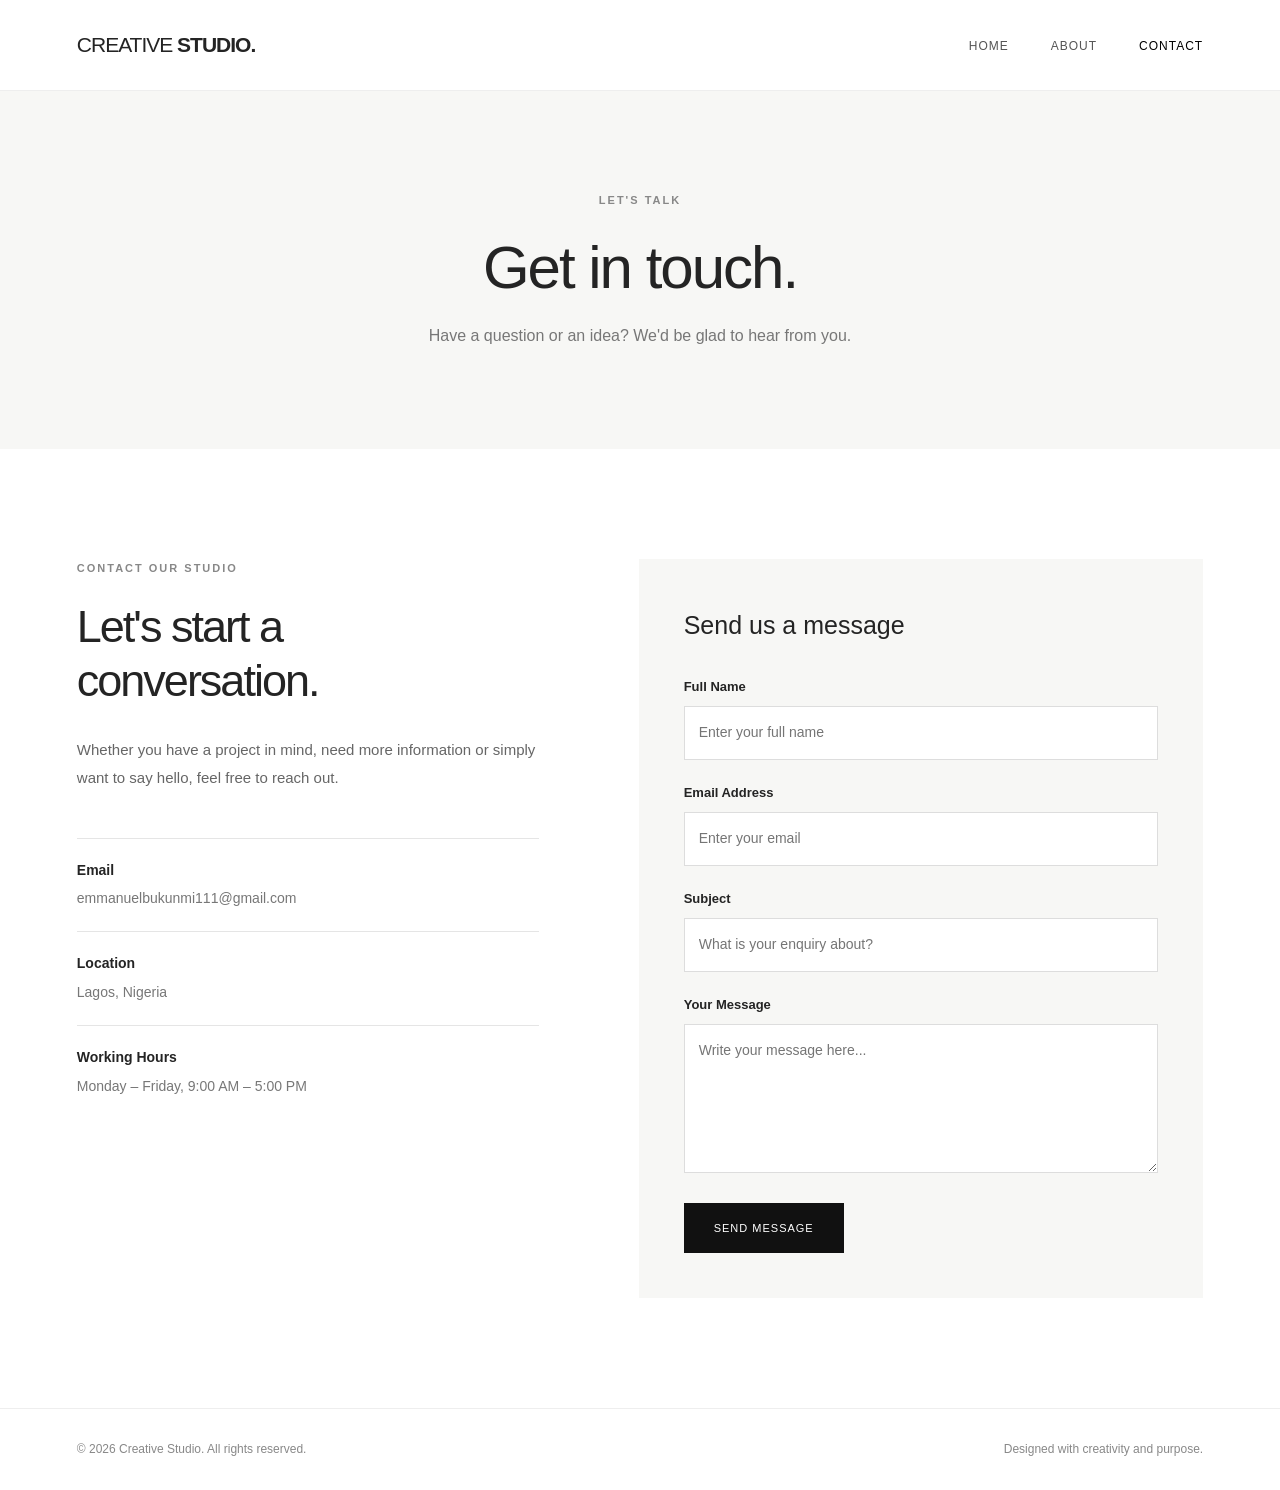
<file: contact.html>
<!doctype html>
<html lang="en">
  <head>
    <meta charset="UTF-8" />
    <meta name="viewport" content="width=device-width, initial-scale=1.0" />

    <meta
      name="description"
      content="Get in touch with Creative Studio for enquiries and project discussions."
    />

    <title>Contact | Creative Studio</title>

    <link rel="stylesheet" href="css/style.css" />
  </head>

  <body>
    <!-- HEADER -->
    <header class="site-header">
      <div class="header-container">
        <a href="index.html" class="logo"> CREATIVE <span>STUDIO.</span> </a>

        <nav aria-label="Main navigation">
          <ul class="nav-links">
            <li><a href="index.html">Home</a></li>
            <li><a href="about.html">About</a></li>

            <li>
              <a href="contact.html" aria-current="page">Contact</a>
            </li>
          </ul>
        </nav>
      </div>
    </header>

    <!-- MAIN CONTENT -->
    <main>
      <section class="page-heading">
        <div class="container">
          <p class="eyebrow">LET'S TALK</p>

          <h1>Get in touch.</h1>

          <p>Have a question or an idea? We'd be glad to hear from you.</p>
        </div>
      </section>

      <section class="contact-section container">
        <div class="contact-content">
          <p class="eyebrow">CONTACT OUR STUDIO</p>

          <h2>
            Let's start a
            <span>conversation.</span>
          </h2>

          <p>
            Whether you have a project in mind, need more information or simply
            want to say hello, feel free to reach out.
          </p>

          <div class="contact-details">
            <div>
              <h3>Email</h3>
              <p>emmanuelbukunmi111@gmail.com</p>
            </div>

            <div>
              <h3>Location</h3>
              <p>Lagos, Nigeria</p>
            </div>

            <div>
              <h3>Working Hours</h3>
              <p>Monday – Friday, 9:00 AM – 5:00 PM</p>
            </div>
          </div>
        </div>

        <div class="contact-form-wrapper">
          <h2>Send us a message</h2>

          <form action="#" method="post">
            <div class="form-group">
              <label for="name">Full Name</label>

              <input
                type="text"
                id="name"
                name="name"
                placeholder="Enter your full name"
                required
              />
            </div>

            <div class="form-group">
              <label for="email">Email Address</label>

              <input
                type="email"
                id="email"
                name="email"
                placeholder="Enter your email"
                required
              />
            </div>

            <div class="form-group">
              <label for="subject">Subject</label>

              <input
                type="text"
                id="subject"
                name="subject"
                placeholder="What is your enquiry about?"
                required
              />
            </div>

            <div class="form-group">
              <label for="message">Your Message</label>

              <textarea
                id="message"
                name="message"
                rows="5"
                placeholder="Write your message here..."
                required
              ></textarea>
            </div>

            <button type="submit" class="submit-button">SEND MESSAGE</button>
          </form>
        </div>
      </section>
    </main>

    <!-- FOOTER -->
    <footer class="site-footer">
      <div class="footer-container">
        <p>© 2026 Creative Studio. All rights reserved.</p>

        <p>Designed with creativity and purpose.</p>
      </div>
    </footer>
  </body>
</html>
</file>
<file: css/style.css>
/* =====================================
   CREATIVE STUDIO
   Main External Stylesheet
===================================== */


/* 1. GENERAL RESET */

* {
    margin: 0;
    padding: 0;
    box-sizing: border-box;
}

html {
    scroll-behavior: smooth;
}

body {
    font-family: Arial, Helvetica, sans-serif;
    background-color: #ffffff;
    color: #242424;
    line-height: 1.7;
    font-size: 15px;
}

img {
    display: block;
    max-width: 100%;
}

a {
    color: inherit;
    text-decoration: none;
}

ul {
    list-style: none;
}

button,
input,
textarea {
    font: inherit;
}


/* 2. SHARED LAYOUT */

.container {
    width: 88%;
    max-width: 1200px;
    margin: 0 auto;
}


/* 3. HEADER AND NAVIGATION */

.site-header {
    width: 100%;
    background: #ffffff;
    border-bottom: 1px solid #eeeeee;
}

.header-container {
    width: 88%;
    max-width: 1350px;
    min-height: 90px;
    margin: 0 auto;

    display: flex;
    align-items: center;
    justify-content: space-between;
}

.logo {
    font-size: 21px;
    font-weight: 400;
    letter-spacing: -1px;
}

.logo span {
    font-weight: 700;
}

.nav-links {
    display: flex;
    align-items: center;
    gap: 42px;
}

.nav-links a {
    font-size: 12px;
    text-transform: uppercase;
    letter-spacing: 1px;
    color: #555555;
    transition: color 0.3s ease;
}

.nav-links a:hover,
.nav-links a[aria-current="page"] {
    color: #000000;
}


/* 4. SMALL SECTION LABELS */

.eyebrow {
    font-size: 11px;
    font-weight: 700;
    letter-spacing: 2px;
    color: #888888;
    margin-bottom: 22px;
}


/* 5. HOME PAGE HERO */

.hero-section {
    width: 88%;
    max-width: 1350px;
    min-height: 620px;
    margin: 35px auto 100px;

    display: grid;
    grid-template-columns: 1fr 0.95fr;
    align-items: center;
    gap: 65px;
}

.hero-content {
    padding: 35px 0;
}

.hero-content h1 {
    font-size: clamp(48px, 5.5vw, 76px);
    line-height: 1.08;
    font-weight: 400;
    letter-spacing: -4px;
    max-width: 560px;
    margin-bottom: 25px;
}

.hero-content h1 span,
.intro-heading h2 span,
.about-content h2 span,
.contact-content h2 span {
    display: block;
    font-weight: 400;
}

.hero-description {
    max-width: 440px;
    font-size: 17px;
    line-height: 1.8;
    color: #666666;
    margin-bottom: 32px;
}

.hero-button {
    display: inline-block;
    background: #111111;
    color: #ffffff;
    padding: 15px 32px;
    font-size: 11px;
    letter-spacing: 1.2px;
    transition: background 0.3s ease;
}

.hero-button:hover {
    background: #555555;
}

.hero-image {
    width: 100%;
    height: 540px;
    overflow: hidden;
    background: #f2f2f2;
}

.hero-image img {
    width: 100%;
    height: 100%;
    object-fit: cover;
}


/* 6. HOME PAGE INTRODUCTION */

.intro-section {
    width: 88%;
    max-width: 1200px;
    margin: 0 auto 120px;
    padding: 65px 0;

    border-top: 1px solid #e9e9e9;

    display: grid;
    grid-template-columns: 1fr 0.8fr;
    gap: 80px;
}

.intro-heading h2 {
    font-size: 43px;
    line-height: 1.2;
    font-weight: 400;
    letter-spacing: -2px;
}

.intro-description {
    padding-top: 30px;
}

.intro-description p {
    color: #666666;
    line-height: 1.9;
    margin-bottom: 25px;
}

.text-link {
    font-size: 11px;
    font-weight: 700;
    letter-spacing: 1px;
    border-bottom: 1px solid #222222;
    padding-bottom: 5px;
}


/* 7. ABOUT AND CONTACT PAGE HEADINGS */

.page-heading {
    background: #f7f7f5;
    padding: 100px 0;
    text-align: center;
}

.page-heading h1 {
    font-size: clamp(38px, 5vw, 60px);
    font-weight: 400;
    letter-spacing: -2px;
    line-height: 1.2;
    margin-bottom: 18px;
}

.page-heading .container > p:last-child {
    color: #777777;
    font-size: 16px;
}


/* 8. ABOUT PAGE */

.about-section {
    display: grid;
    grid-template-columns: 1fr 1fr;
    align-items: center;
    gap: 85px;
    padding-top: 110px;
    padding-bottom: 110px;
}

.about-content h2,
.contact-content h2 {
    font-size: 45px;
    line-height: 1.2;
    font-weight: 400;
    letter-spacing: -2px;
    margin-bottom: 28px;
}

.about-content > p:not(.eyebrow),
.contact-content > p:not(.eyebrow) {
    color: #666666;
    line-height: 1.9;
    margin-bottom: 20px;
}

.about-image {
    width: 100%;
}

.about-image img {
    width: 100%;
    height: 440px;
    object-fit: cover;
}

.about-image figcaption {
    color: #888888;
    font-size: 12px;
    margin-top: 12px;
}


/* 9. CORE VALUES */

.values-section {
    background: #f7f7f5;
    padding: 100px 0;
}

.values-section h2 {
    font-size: 38px;
    font-weight: 400;
    letter-spacing: -1px;
    margin-bottom: 55px;
}

.values-grid {
    display: grid;
    grid-template-columns: repeat(3, 1fr);
    gap: 50px;
}

.value-item {
    border-top: 1px solid #cccccc;
    padding-top: 25px;
}

.value-item h3 {
    font-size: 19px;
    font-weight: 500;
    margin-bottom: 15px;
}

.value-item p {
    color: #777777;
    line-height: 1.9;
}


/* 10. CONTACT PAGE */

.contact-section {
    display: grid;
    grid-template-columns: 0.9fr 1.1fr;
    gap: 100px;
    padding-top: 110px;
    padding-bottom: 110px;
}

.contact-details {
    margin-top: 45px;
}

.contact-details div {
    border-top: 1px solid #e5e5e5;
    padding: 20px 0;
}

.contact-details h3 {
    font-size: 14px;
    margin-bottom: 5px;
}

.contact-details p {
    font-size: 14px;
    color: #777777;
}

.contact-form-wrapper {
    background: #f7f7f5;
    padding: 45px;
}

.contact-form-wrapper h2 {
    font-size: 25px;
    font-weight: 400;
    margin-bottom: 30px;
}

.form-group {
    margin-bottom: 22px;
}

.form-group label {
    display: block;
    font-size: 13px;
    font-weight: 600;
    margin-bottom: 8px;
}

.form-group input,
.form-group textarea {
    width: 100%;
    border: 1px solid #dddddd;
    background: #ffffff;
    padding: 14px;
    outline: none;
    font-size: 14px;
}

.form-group input:focus,
.form-group textarea:focus {
    border-color: #555555;
}

.form-group textarea {
    resize: vertical;
}

.submit-button {
    border: none;
    background: #111111;
    color: #ffffff;
    padding: 16px 30px;
    font-size: 11px;
    letter-spacing: 1px;
    cursor: pointer;
    transition: background 0.3s ease;
}

.submit-button:hover {
    background: #555555;
}


/* 11. FOOTER */

.site-footer {
    border-top: 1px solid #eeeeee;
    padding: 30px 0;
}

.footer-container {
    width: 88%;
    max-width: 1200px;
    margin: 0 auto;

    display: flex;
    justify-content: space-between;
    gap: 20px;
}

.footer-container p {
    font-size: 12px;
    color: #888888;
}


/* 12. RESPONSIVE DESIGN */

@media (max-width: 850px) {

    .hero-section {
        grid-template-columns: 1fr 1fr;
        gap: 30px;
        min-height: 500px;
    }

    .hero-image {
        height: 430px;
    }

    .about-section,
    .contact-section {
        gap: 45px;
    }

    .contact-form-wrapper {
        padding: 30px;
    }

}

@media (max-width: 650px) {

    .header-container {
        min-height: 75px;
        flex-direction: column;
        justify-content: center;
        gap: 12px;
        padding: 15px 0;
    }

    .nav-links {
        gap: 25px;
    }

    .hero-section {
        grid-template-columns: 1fr;
        margin-top: 35px;
        margin-bottom: 70px;
    }

    .hero-content h1 {
        font-size: 52px;
    }

    .hero-image {
        height: 400px;
    }

    .intro-section,
    .about-section,
    .contact-section {
        grid-template-columns: 1fr;
        gap: 40px;
        padding-top: 65px;
        padding-bottom: 65px;
    }

    .intro-section {
        margin-bottom: 60px;
    }

    .intro-description {
        padding-top: 0;
    }

    .about-image img {
        height: 350px;
    }

    .values-section {
        padding: 70px 0;
    }

    .values-grid {
        grid-template-columns: 1fr;
        gap: 35px;
    }

    .contact-form-wrapper {
        padding: 25px;
    }

    .footer-container {
        flex-direction: column;
        text-align: center;
    }

}
</file>
